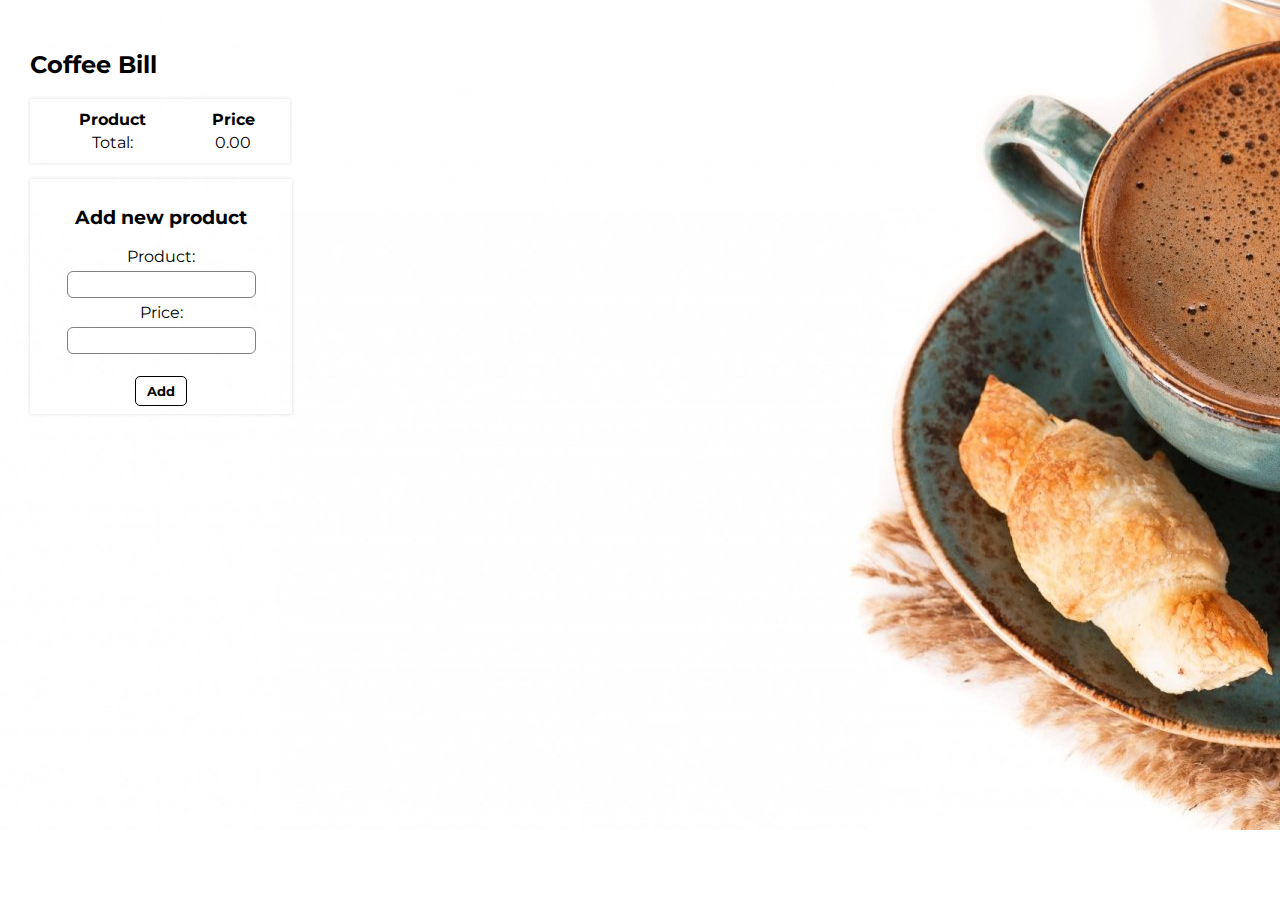
<file: JS Advanced - юни 2019/JS Advanced Retake - 18 April 2019/index.html>
<!DOCTYPE html>
<html lang="en">

<head>
    <meta charset="UTF-8">
    <title>Coffee Bill</title>
    <link rel="stylesheet" href="styles.css">
    <link href="https://fonts.googleapis.com/css?family=Montserrat" rel="stylesheet">
    <script src="https://code.jquery.com/jquery-3.3.1.min.js"></script>
</head>

<body>
    <h2>Coffee Bill</h2>
    <table id="bill">
        <thead>
            <tr>
                <th>Product</th>
                <th>Price</th>
            </tr>
        </thead>
        <tbody id="product-list"></tbody>
        <tfoot>
            <tr>
                <td>Total:</td>
                <td>0.00</td>
            </tr>
        </tfoot>
    </table>
    <section id="add-product">
        <h3>Add new product</h3>
        <label>
            <span>
                Product:
            </span>
            <input type="text">
        </label>
        <label>
            <span>
                Price:
            </span>
            <input type="number">
        </label>
        <button onclick="addProduct()">Add</button>
    </section>

    <script>
        function addProduct() {
            let product = document.querySelector('input[type="text"]').value;
            let price = +document.querySelector('input[type="number"]').value;
            let button = document.getElementsByTagName('button')[0];
            let table = document.getElementById('product-list');


            if (product && +price > 0) {
                let totalSum = document.querySelector('tfoot')
                    .getElementsByTagName('tr')[0]
                    .getElementsByTagName('td')[1];



                let tr = document.createElement('tr');
                let tdProduct = document.createElement('td');
                let tdPrice = document.createElement('td');

                tdProduct.textContent = product;
                tdPrice.textContent = price;

                tr.appendChild(tdProduct);
                tr.appendChild(tdPrice);
                table.appendChild(tr);


                let convertSum = +totalSum.textContent;
                convertSum += +price;
                totalSum.textContent = convertSum

            }

            document.querySelector('input[type="text"]').value = '';
            document.querySelector('input[type="number"]').value = '';

        }
    </script>

</body>

</html>
</file>
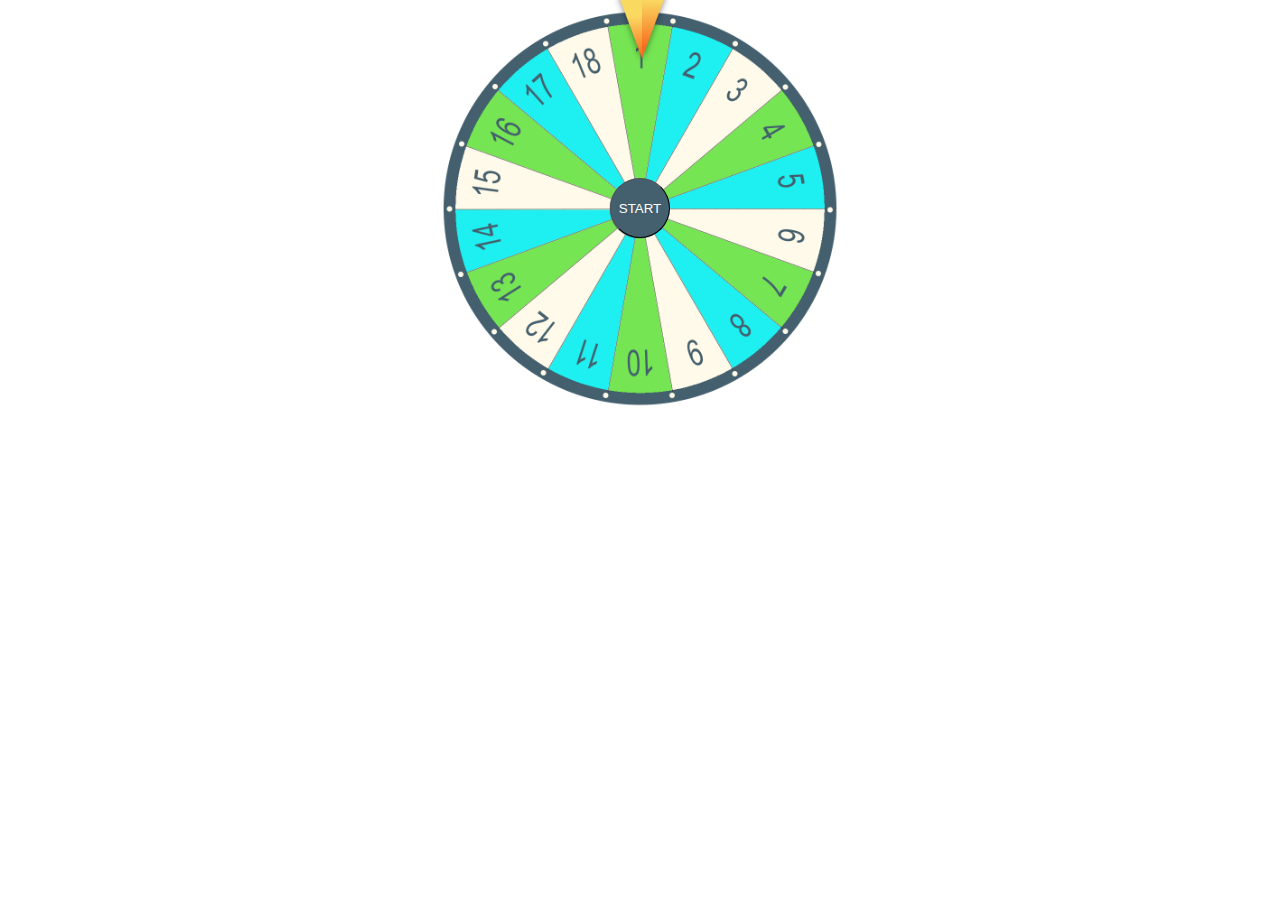
<file: JS Essentials - май 2019/lucky wheel/index.html>
<!DOCTYPE html>
<html>
  <head>
    <title>Weiben - Wheel of fortune</title>
    <meta charset="UTF-8" />
    <link rel="stylesheet" type="text/css" href="style.css" />
  </head>

  <body>
    <div id="app">
      <img class="stop" src="stop.png" />
      <img class="wheel" src="wheel1.png" />
     <button class="btn"> START </button>
     <button class="btn2"> RETRY </button>
    </div>

    <script src="wheelOfFortune.js"></script>
  </body>
</html>
</file>
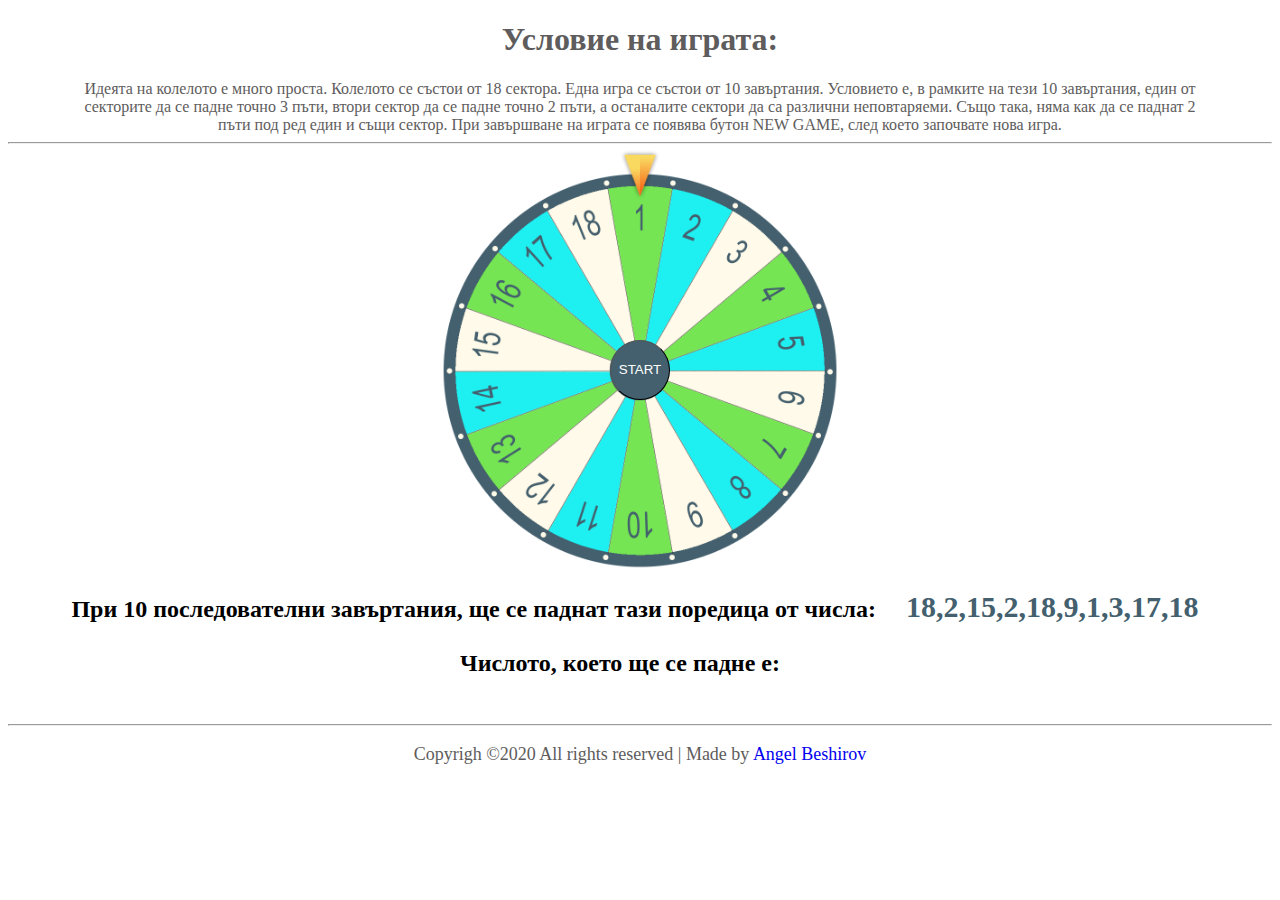
<file: JS Essentials - май 2019/Spinning Wheel/index.html>
<!DOCTYPE html>
<html>
  <head>
    <title>Spinning Wheel</title>
    <meta charset="UTF-8" />
    <link rel="stylesheet" type="text/css" href="style.css" />
  </head>

  <body>
    <article class="condition">
      <h1>Условие на играта:</h1>
      <p class="task">Идеята на колелото е много проста. Колелото се състои от 18 сектора. 
        Една игра се състои от 10 завъртания. Условието е, в рамките на тези 10 завъртания, 
        един от секторите да се падне точно 3 пъти, втори сектор да се падне точно 2 пъти, а останалите 
        сектори да са различни неповтаряеми. Също така, няма как да се паднат 2 пъти под ред един и същи сектор. 
        При завършване на играта се появява бутон NEW GAME, след което започвате нова игра.</p>
      <hr>
      <br>
    </article>
    <div id="app">
      <img class="stop" src="stop.png" />
      <img class="wheel" src="wheel1.png" />
     <button class="btnStart"> START </button>
     <button class="btnNewGame"> NEW GAME </button>
    </div>
    <h2>При 10 последователни завъртания, ще се паднат тази поредица от числа:<span class="digits"></span></h2>
    <h2>Числото, което ще се падне е:    <span class="number"></span></h2>
    <br>
    <hr>
      <p class="info">Copyrigh &copy2020 All rights reserved | Made by <a href="https://angelbwd.github.io/It-s_Me" target="_blank">Angel Beshirov</a></p>
    <script type="text/javascript" src="spinningWheel.js"></script>
  
  </body>
</html>
</file>
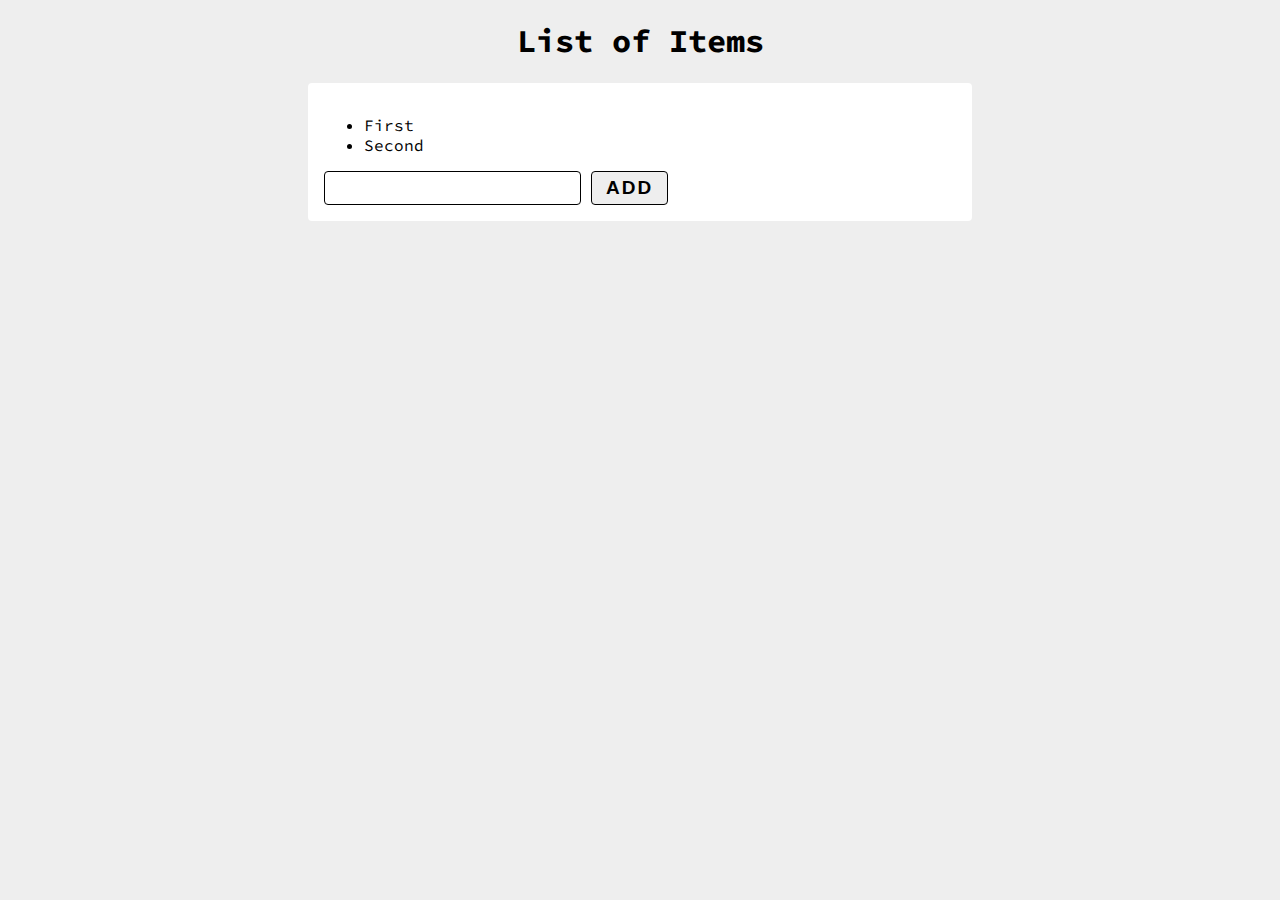
<file: JS Advanced - юни 2019/14.06.2019 DOM MANIPULATIONS/01. List-Of-Items/index.html>
<!--Problems for in-class lab for the “JavaScript Advanced” course @ SoftUni.
Submit your solutions in the SoftUni judge system at https://judge.softuni.bg/Contests/1549/Lab-DOM-Manipulations -->

<!DOCTYPE html>
<html lang="en">

<head>
    <meta charset="UTF-8">
    <meta name="viewport" content="width=device-width, initial-scale=1.0">
    <meta http-equiv="X-UA-Compatible" content="ie=edge">
    <link rel="stylesheet" href="style.css">
    <title>List of Items</title>
</head>

<body>
    <h1>List of Items</h1>
    <main>
        <ul id="items">
            <li>First</li>
            <li>Second</li>
        </ul>
        <input type="text" id="newItemText" />
        <input type="button" value="Add" onclick="addItem()">
    </main>
</body>
<script src="./app.js"></script>
</html>
</file>
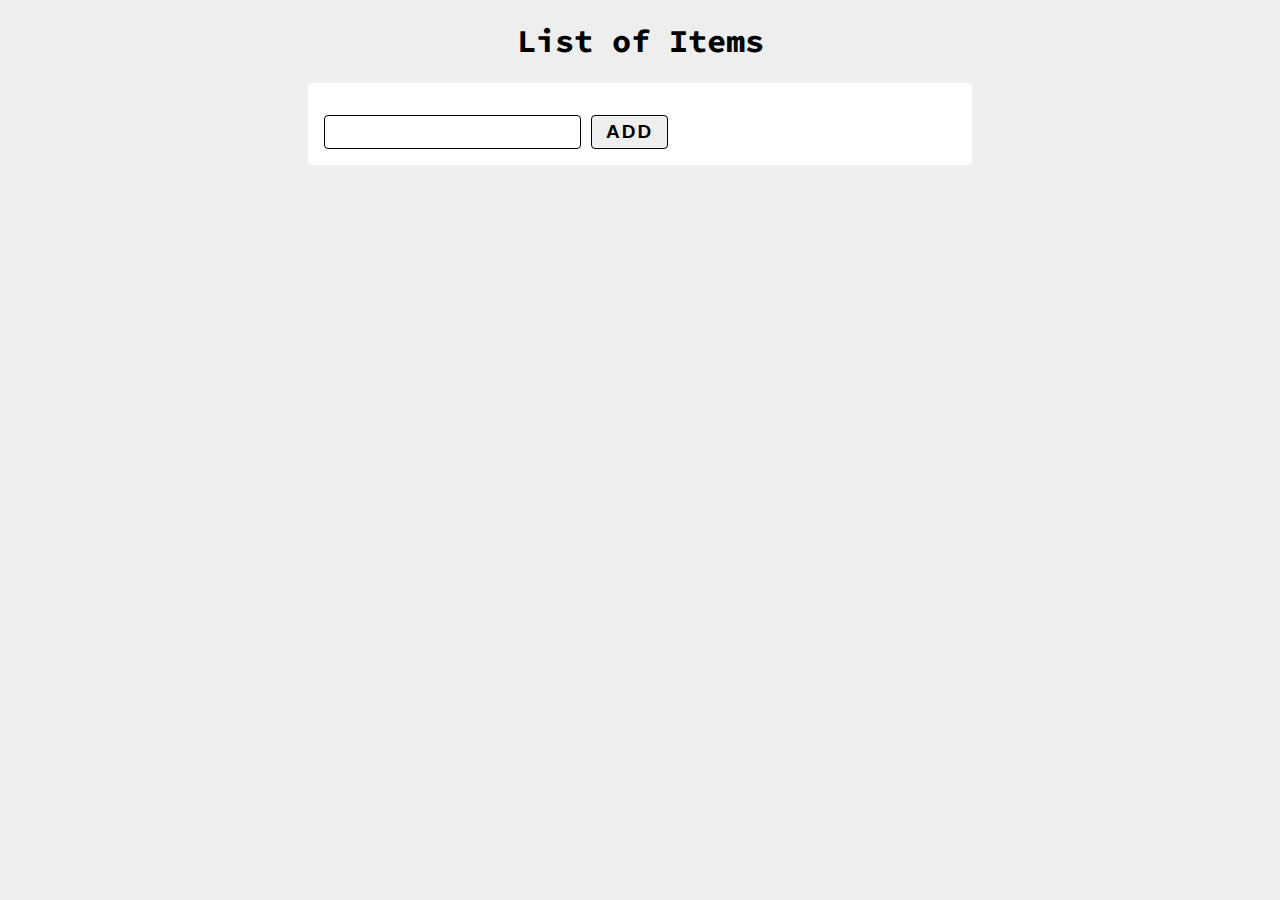
<file: JS Advanced - юни 2019/14.06.2019 DOM MANIPULATIONS/02. Add-Delete/index.html>
<!--Problems for in-class lab for the “JavaScript Advanced” course @ SoftUni.
Submit your solutions in the SoftUni judge system at https://judge.softuni.bg/Contests/1549/Lab-DOM-Manipulations -->

<!DOCTYPE html>
<html lang="en">

<head>
    <meta charset="UTF-8">
    <meta name="viewport" content="width=device-width, initial-scale=1.0">
    <meta http-equiv="X-UA-Compatible" content="ie=edge">
    <link rel="stylesheet" href="style.css">
    <title>Add/Delete</title>
</head>

<body>
    <h1>List of Items</h1>
    <main>
        <ul id="items"></ul>
        <input type="text" id="newText" />
        <input type="button" value="Add" onclick="addItem()">
    </main>
    <script src="./app.js"></script>
</body>
</html>
</file>
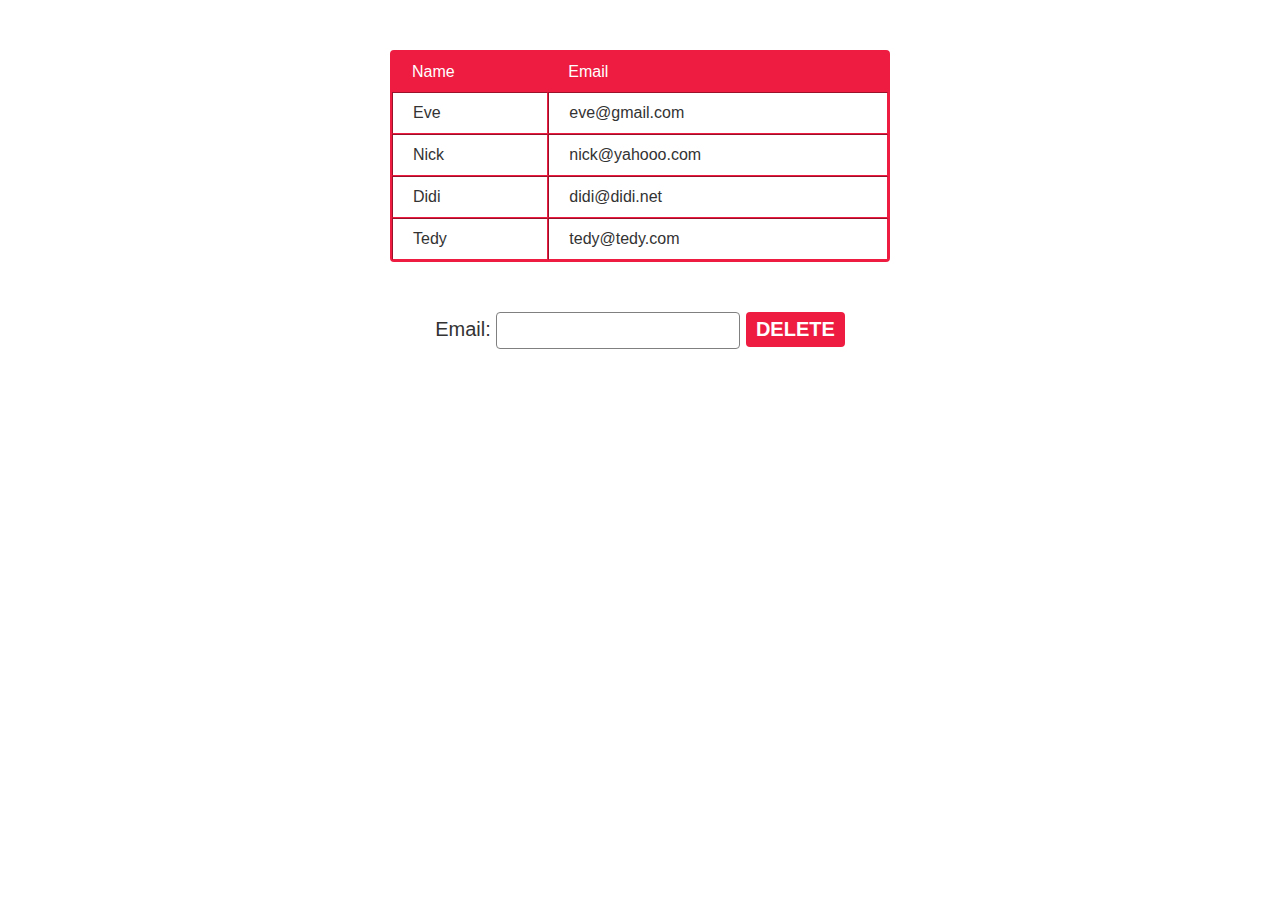
<file: JS Advanced - юни 2019/14.06.2019 DOM MANIPULATIONS/03. Delete-From-Table/index.html>
<!--Problems for in-class lab for the “JavaScript Advanced” course @ SoftUni.
Submit your solutions in the SoftUni judge system at https://judge.softuni.bg/Contests/1549/Lab-DOM-Manipulations -->

<!DOCTYPE html>
<html lang="en">

<head>
    <meta charset="UTF-8">
    <meta name="viewport" content="width=device-width, initial-scale=1.0">
    <meta http-equiv="X-UA-Compatible" content="ie=edge">
    <link rel="stylesheet" href="style.css">
    <title>Delete from Table</title>
</head>

<body>
    <table border="1" id="customers">
        <thead>
            <tr>
                <th>Name</th>
                <th>Email</th>
            </tr>
        </thead>
        <tbody>
            <tr>
                <td>Eve</td>
                <td>eve@gmail.com</td>
            </tr>
            <tr>
                <td>Nick</td>
                <td>nick@yahooo.com</td>
            </tr>
            <tr>
                <td>Didi</td>
                <td>didi@didi.net</td>
            </tr>
            <tr>
                <td>Tedy</td>
                <td>tedy@tedy.com</td>
            </tr>
        </tbody>
    </table>
    <label>
        Email: <input type="text" name="email" />
        <button onclick="deleteByEmail()">Delete</button>
    </label>
    <div id="result"></div>
    <script src="./app.js"></script>
</body>

</html>
</file>
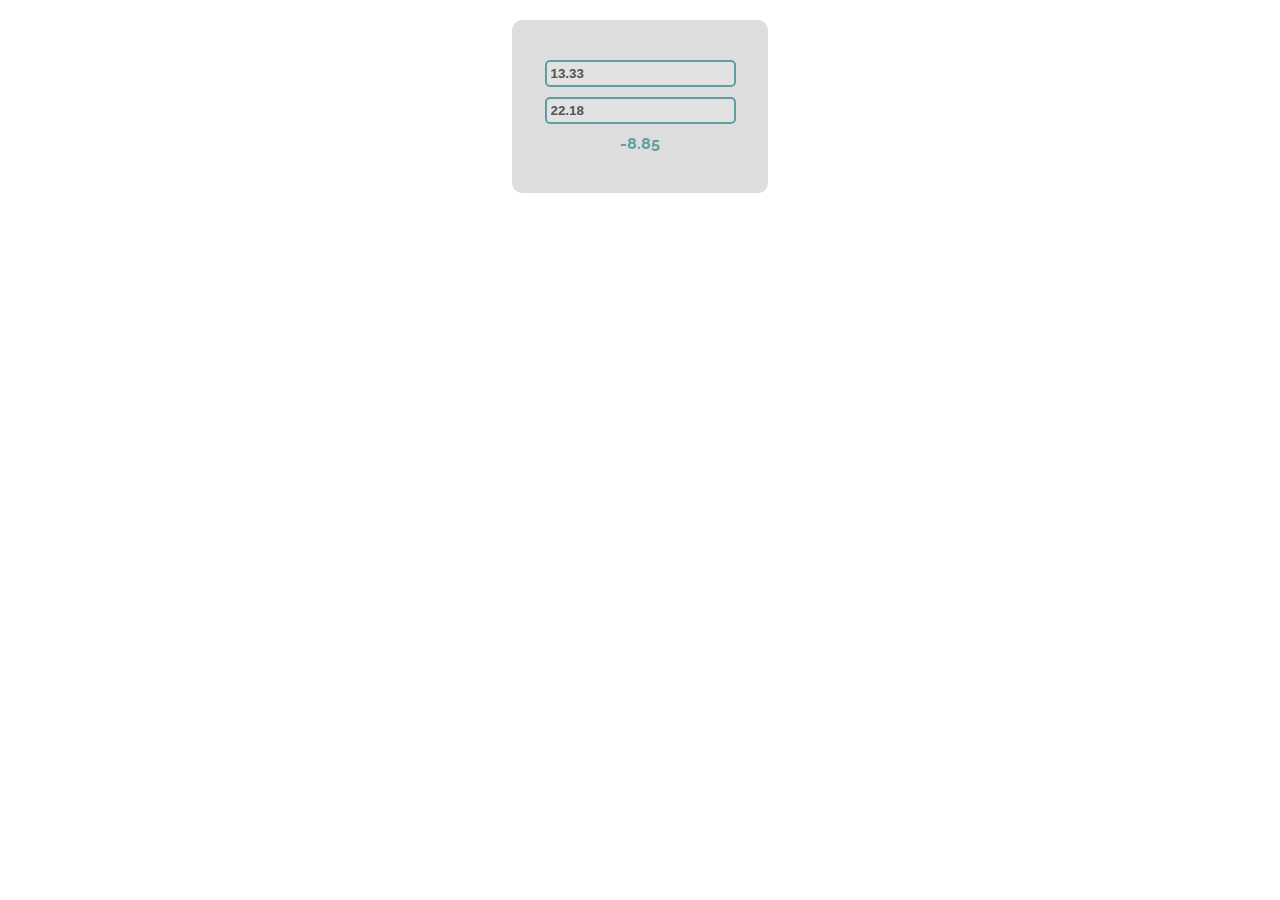
<file: JS Advanced - юни 2019/17.06.2019 EXERCISE DOM MANIPULATIONS/01. Subtraction/index.html>
<!--Problems for in-class lab for the “JavaScript Advanced” course @ SoftUni.
Submit your solutions in the SoftUni judge system at https://judge.softuni.bg/Contests/1550/Exercise-DOM-Manipulations -->


<!DOCTYPE html>
<html lang="en">

<head>
    <meta charset="UTF-8">
    <title>Subtraction</title>
    <link rel="stylesheet" href="index.css">
</head>

<body>
    <div id="wrapper">
        <input type="text" id="firstNumber" value="13.33" disabled>
        <input type="text" id="secondNumber" value="22.18" disabled>

        <div id="result"></div>
    </div>
    <script src="subtract.js"></script>
    <script>
        window.onload = function () {
            subtract();
        }
    </script>
</body>

</html>
</file>
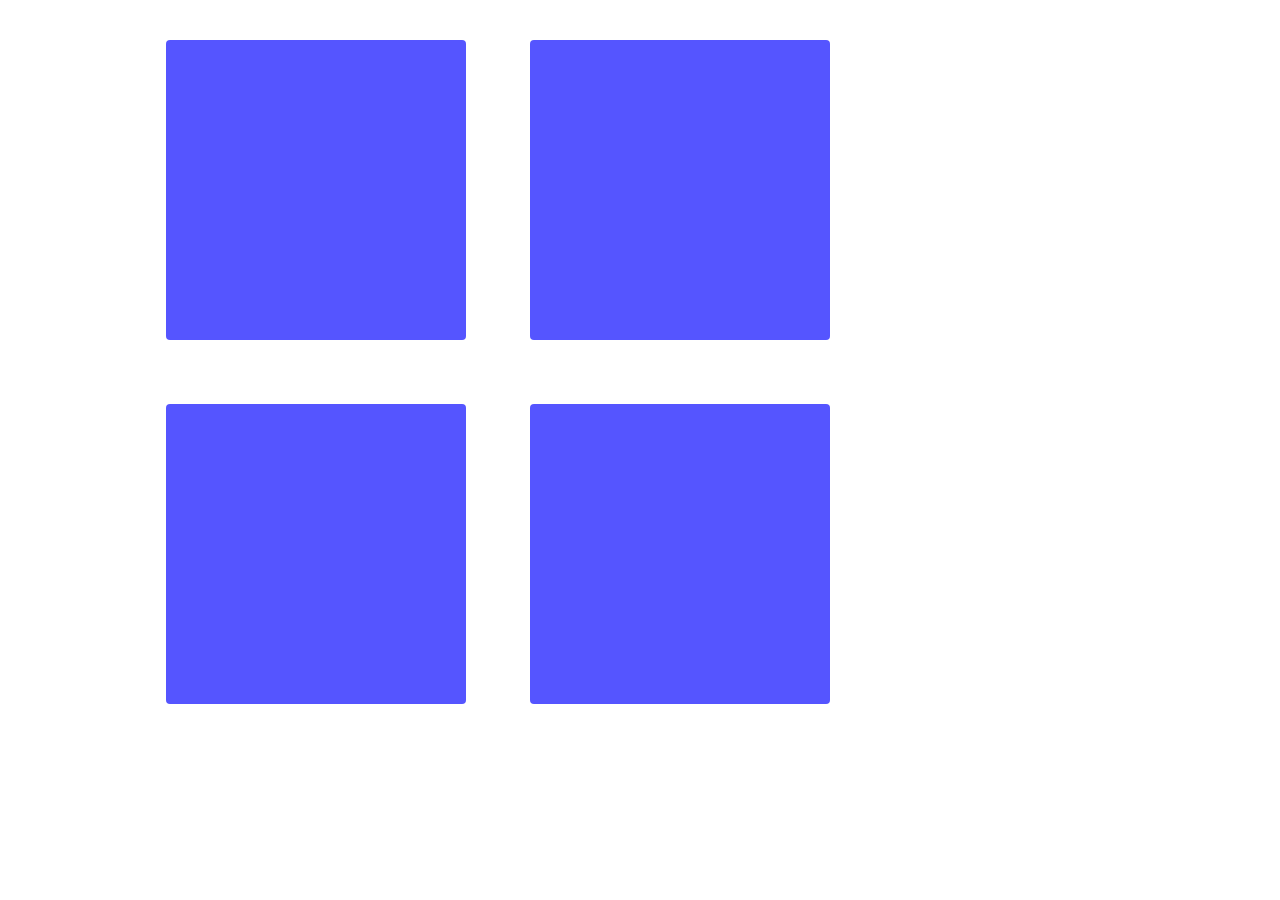
<file: JS Advanced - юни 2019/17.06.2019 EXERCISE DOM MANIPULATIONS/04. Sections/index.html>
<!--Problems for in-class lab for the “JavaScript Advanced” course @ SoftUni.
Submit your solutions in the SoftUni judge system at https://judge.softuni.bg/Contests/1550/Exercise-DOM-Manipulations -->

<!DOCTYPE html>
<html lang="en">

<head>
    <meta charset="UTF-8">
    <title>Sections</title>
    <link rel="stylesheet" href="style.css">
    <script src="script.js"></script>
</head>
<body onload="create(['Section 1', 'Section 2', 'Section 3', 'Section 4']);">
    <div id="content">
    </div>
</body>

</html>
</file>
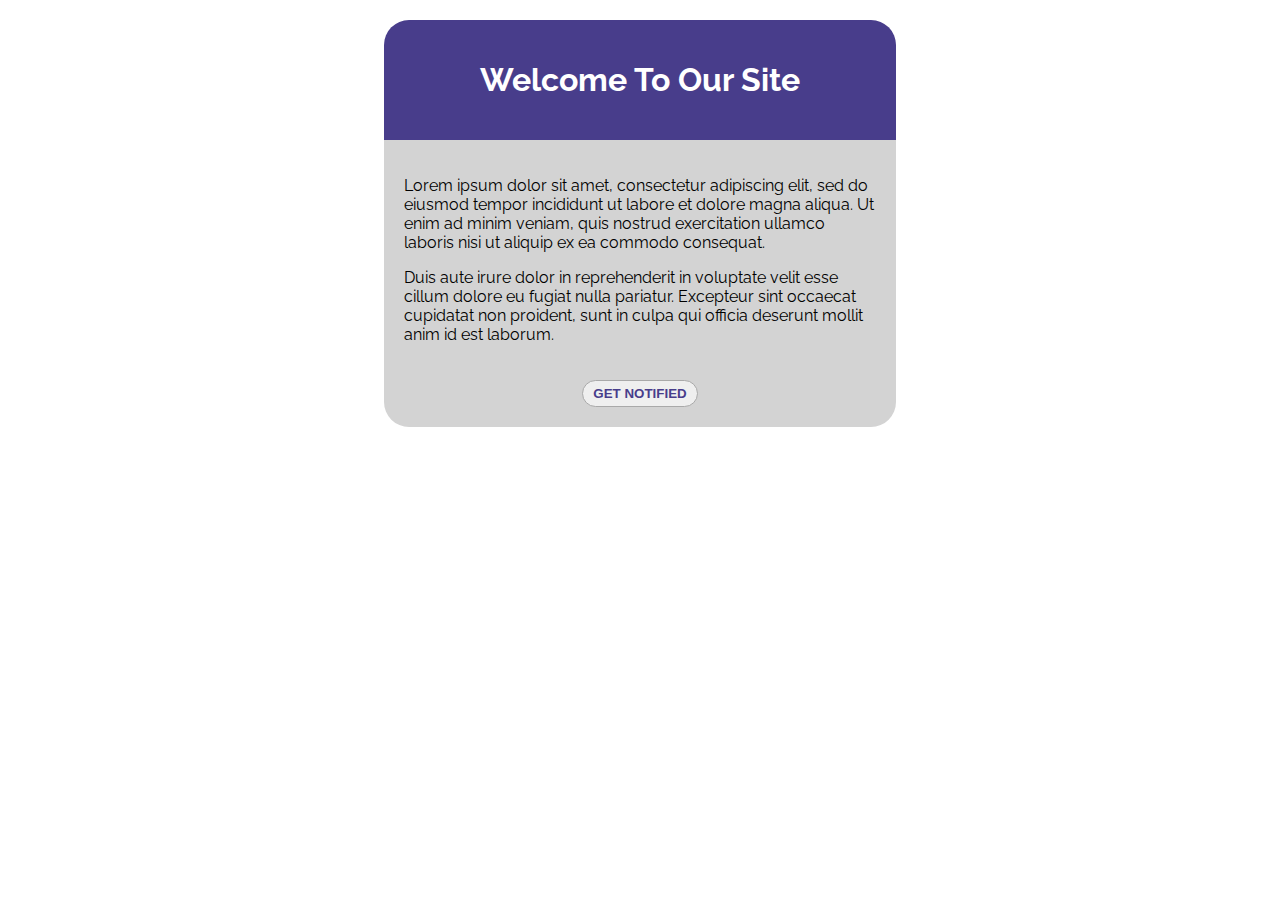
<file: JS Advanced - юни 2019/17.06.2019 EXERCISE DOM MANIPULATIONS/05. Notification/index.html>
<!--Problems for in-class lab for the “JavaScript Advanced” course @ SoftUni.
Submit your solutions in the SoftUni judge system at https://judge.softuni.bg/Contests/1550/Exercise-DOM-Manipulations -->

<!DOCTYPE html>
<html lang="en">

<head>
    <meta charset="UTF-8">
    <title>Notification</title>
    <link rel="stylesheet" href="styles.css">
    <script src="scripts.js"></script>
</head>

<body>
    <div id="container">
        <header class="header">
            <h1>Welcome to our site</h1>
        </header>
        <div id="content">
            <article class="post">
                <p>Lorem ipsum dolor sit amet, consectetur adipiscing elit, sed do eiusmod tempor incididunt ut labore
                    et
                    dolore magna aliqua. Ut enim ad minim veniam, quis nostrud exercitation ullamco laboris nisi ut
                    aliquip
                    ex ea commodo consequat.</p>
                <p>Duis aute irure dolor in reprehenderit in voluptate velit esse cillum dolore eu fugiat nulla
                    pariatur.
                    Excepteur sint occaecat cupidatat non proident, sunt in culpa qui officia deserunt mollit anim id
                    est
                    laborum.</p>
            </article>
            <button onclick="notify('Something happened!')">Get notified</button>
        </div>
        <div id="notification"></div>
    </div>
</body>

</html>
</file>
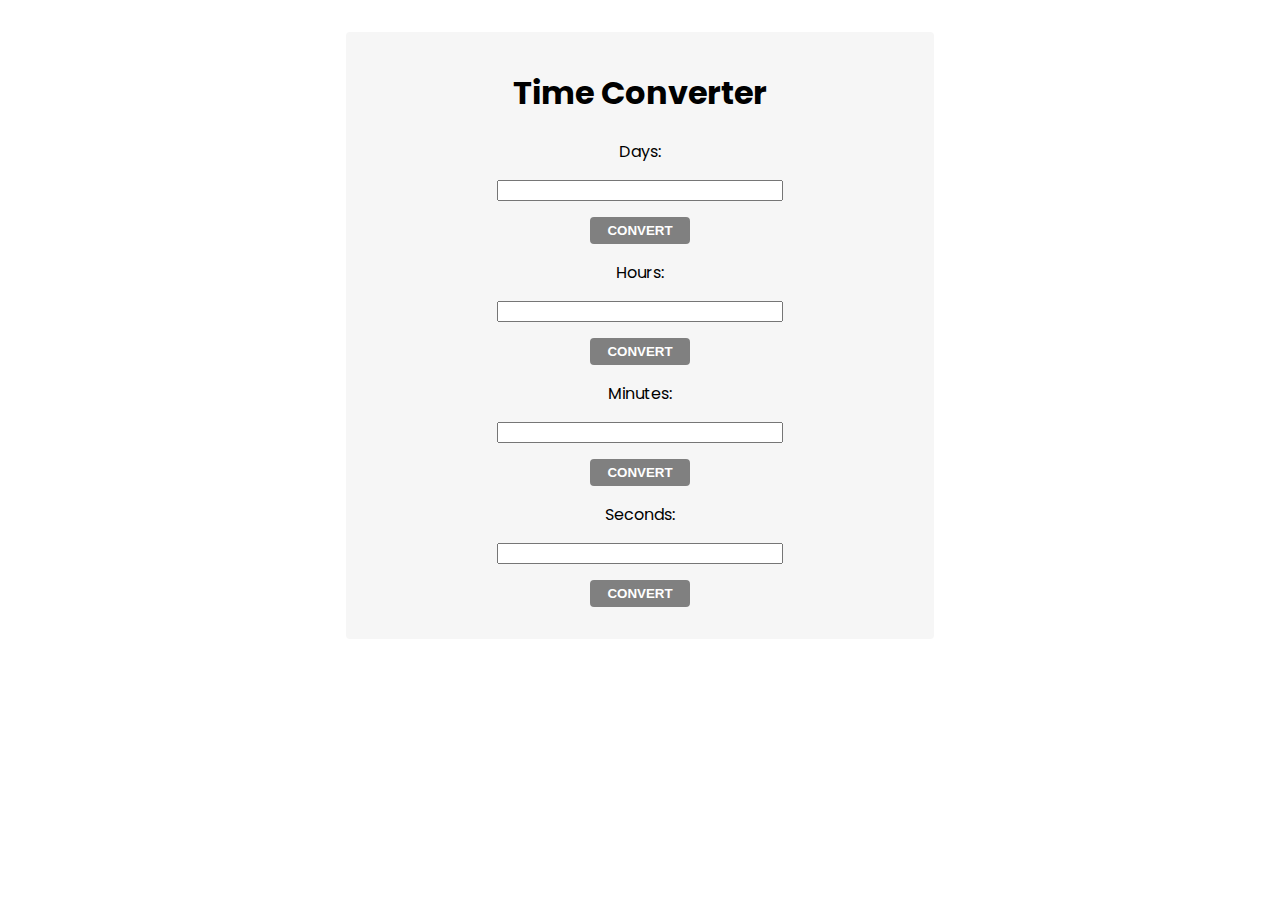
<file: JS Advanced - юни 2019/17.06.2019 EXERCISE DOM MANIPULATIONS/06. Time-Converter/index.html>
<!--Problems for in-class lab for the “JavaScript Advanced” course @ SoftUni.
Submit your solutions in the SoftUni judge system at https://judge.softuni.bg/Contests/1550/Exercise-DOM-Manipulations -->

<!DOCTYPE html>
<html lang="en">

<head>
    <meta charset="UTF-8">
    <meta name="viewport" content="width=device-width, initial-scale=1.0">
    <meta http-equiv="X-UA-Compatible" content="ie=edge">
    <title>Time Converter</title>
    <link rel="stylesheet" href="style.css">
</head>

<body onload="attachEventsListeners()">
    <main>
        <h1>Time Converter</h1>
        <div>
            <label for="days">Days: </label>
            <input type="text" id="days">
            <input id="daysBtn" type="button" value="Convert">
        </div>
        <div>
            <label for="hours">Hours: </label>
            <input type="text" id="hours">
            <input id="hoursBtn" type="button" value="Convert">
        </div>
        <div>
            <label for="minutes">Minutes: </label>
            <input type="text" id="minutes">
            <input id="minutesBtn" type="button" value="Convert">
        </div>
        <div>
            <label for="seconds">Seconds: </label>
            <input type="text" id="seconds">
            <input id="secondsBtn" type="button" value="Convert">
        </div>
    </main>
</body>

<script src="solution.js"></script>

</html>
</file>
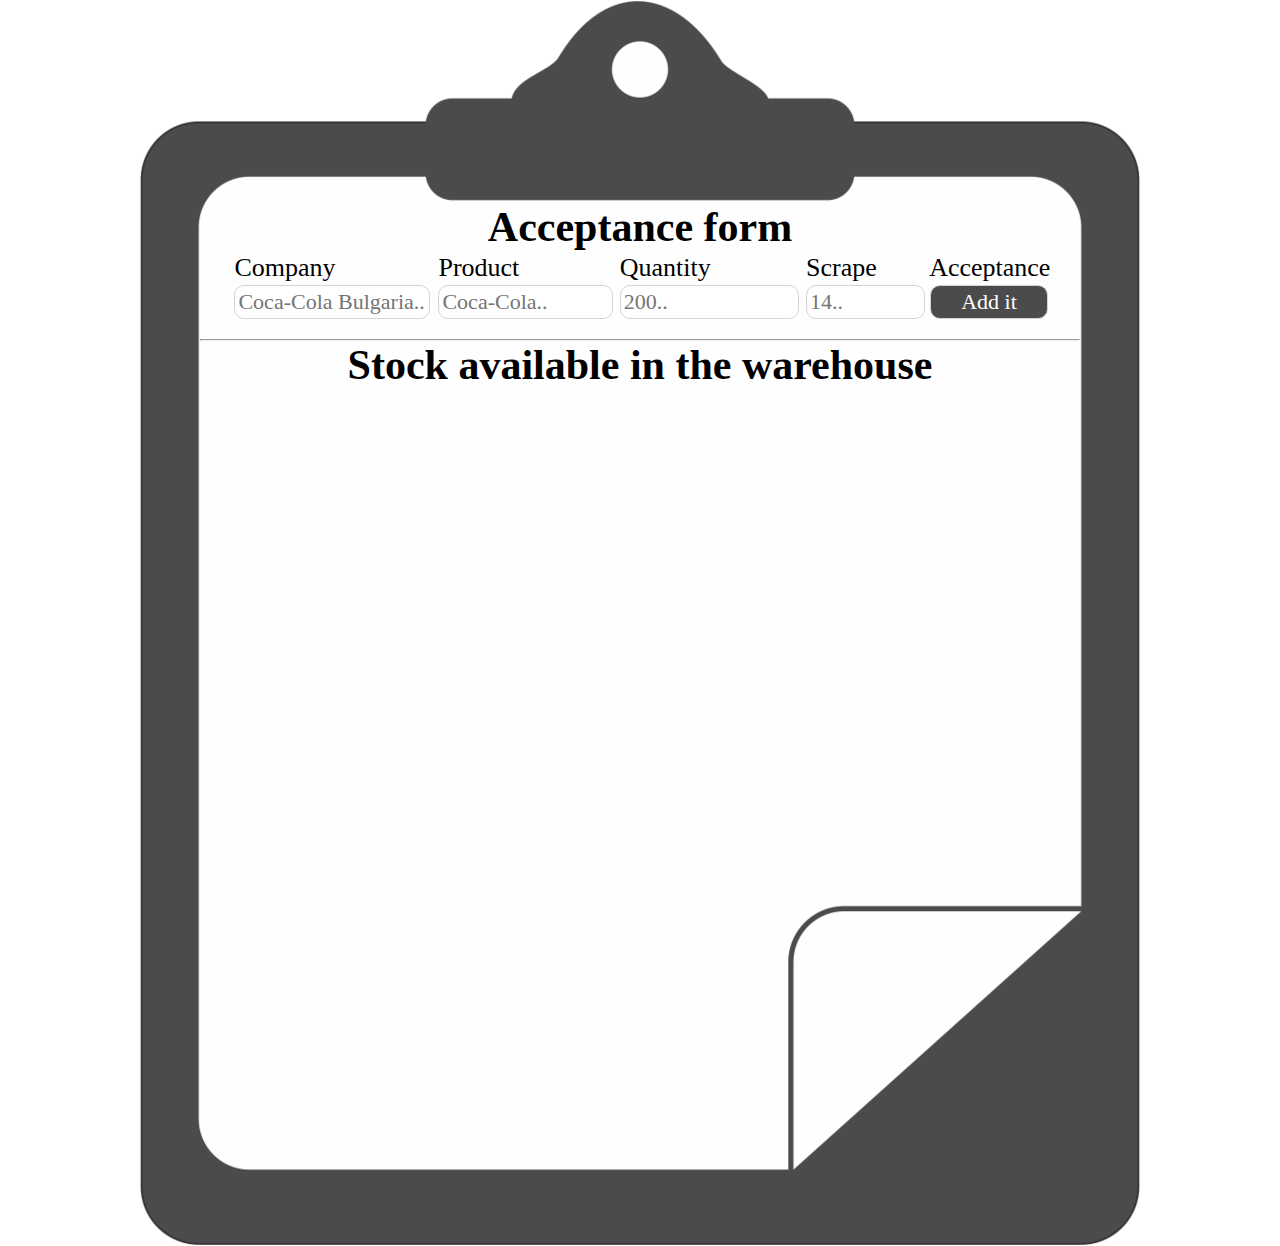
<file: JS Advanced - юни 2019/JS Advanced Exam Preparation - July 2019/01. Form Acceptance/index.html>
<!DOCTYPE html>
<html lang="en">
<head>
    <meta charset="UTF-8">
    <title>Title</title>
    <link type="text/css" rel="stylesheet" href="./styles/styles.css">
</head>
<body>
<div id="protocol">
    <section>
        <table id="acceptanceForm">
            <thead>
            <tr>
                <th colspan="5">Acceptance form</th>
            </tr>
            </thead>
            <tbody>
            <tr id="productInfo">
                <td>Company</td>
                <td>Product</td>
                <td>Quantity</td>
                <td>Scrape</td>
                <td>Acceptance</td>
            </tr>
            <tr id="fields">
                <td><input type="text" name="shippingCompany" placeholder="Coca-Cola Bulgaria.."/></td>
                <td><input type="text" name="productName" placeholder="Coca-Cola.."/></td>
                <td><input type="text" name="productQuantity" placeholder="200.."/></td>
                <td><input type="text" name="productScrape" placeholder="14.."/></td>
                <td>
                    <button type="button" id="acceptance">Add it</button>
                </td>
            </tr>
            </tbody>
        </table>
        <br>
        <hr>
        <div id="warehouse">
            <h1>Stock available in the warehouse</h1>
        </div>
    </section>
</div>
</body>
<script src="./scripts/app.js"></script>
<script>
document.onload = acceptance();
</script>
</html>
</file>
<file: JS Advanced - юни 2019/JS Advanced Retake - 18 April 2019/styles.css>
body {
    font-family: 'Montserrat', sans-serif;
    padding: 30px;
    margin: 0;
    background: url("images/background.jpg") no-repeat center;
}

#bill, #add-product {
    width: 246px;
    margin: 1em 0;
    text-align: center;
    box-shadow: 0 0 0.2rem 0 rgba(68, 68, 68, .2);
    padding: 8px;
}

#bill {
    width: 260px;
}

#product-list {
    border: 2px solid black;
}

label, label span {
    display: block;
}

input {
    border: 1px solid gray;
    border-radius: 6px;
    padding: 5px;
    margin: 5px;
    outline: none;
}

button {
    background: none;
    border: 1px solid black;
    font-weight: bold;
    padding: 6px 11px;
    border-radius: 5px;
    font-family: 'Montserrat', sans-serif;
    margin-top: 17px;
    outline: none;
}

button:hover {
    box-shadow: 0 0 0.2rem 0 rgba(68, 68, 68, .2);
    text-decoration: underline;
    cursor: pointer;
}
</file>
<file: JS Essentials - май 2019/lucky wheel/style.css>
#app {
    width: 400px;
    height:400px;
    margin: 0 auto;
    position: relative;
}

.stop {
    position: absolute;
    width: 60px;
    left: 172px;
    top: -20px;
    z-index: 2;
}

.wheel {
    position: relative;
    width: 100%;
    height: 100%;
}

.btn {
    display: block;
    width: 60px;
    height: 60px;
    margin: 10px auto;
    padding: 2px;
    border-radius: 50px;
    border-color: black;
    border-width: 1px;
    color: white;
    background: #44606E;
    text-align: center;
    position: absolute;
    z-index: 2;
    left: 170px;
    top: 160px;
}
 
.btn2 {
    display: block;
    width: 60px;
    height: 60px;
    margin: 10px auto;
    padding: 2px;
    border-radius: 50px;
    border-color: black;
    border-width: 1px;
    color: white;
    background: #44606E;
    position: fixed;
    z-index: 2;
    left: 654px;
    top: 168px;
}

.btn:hover{
    border-color: black;
    color: white;
    background: #F9AB44;
}

.btn2:hover {
    border-color: black;
    color: white;
    background: #F9AB44;
}
</file>
<file: JS Essentials - май 2019/Spinning Wheel/style.css>
#app {
    width: 400px;
    height: 400px;
    margin: 0 auto;
    position: relative;
}

.stop {
    position: absolute;
    width: 40px;
    left: 180px;
    top: -20px;
    z-index: 2;
}

.wheel {
    position: relative;
    width: 100%;
    height: 100%;
}

.btnStart {
    display: block;
    width: 60px;
    height: 60px;
    margin: 10px auto;
    padding: 2px;
    border-radius: 50px;
    border-color: black;
    border-width: 1px;
    color: white;
    background: #44606E;
    text-align: center;
    position: absolute;
    z-index: 2;
    left: 170px;
    top: 160px;
    cursor: pointer
}

.btnNewGame {
    display: block;
    width: 60px;
    height: 60px;
    margin: 10px auto;
    padding: 2px;
    border-radius: 50px;
    border-color: black;
    border-width: 1px;
    color: white;
    background: red;
    position: absolute;
    z-index: 2;
    left: 170px;
    top: 160px;
    cursor: pointer
}

.btnStart:hover {
    border-color: black;
    color: white;
    background: #F9AB44;
}


.btnNewGame:hover {
    border-color: black;
    color: white;
    background: rgb(39, 156, 39);

}

article {
    text-align: center;
    color: rgb(94, 92, 92);
}

h1,h2 {
    text-align: center;
}

span {
    font-size: 30px;
    margin-left: 20px;
    padding: 10px;
    color: #44606E;
}


p,h1,h2 {
    font-family: "Times New Roman", Times, serif;
}

a {
    text-decoration: none;
}

.info {
    font-size: 18px;
    text-align: center;
    color: rgb(94, 92, 92);
    font-family: "Times New Roman", Times, serif;
}

.task {
    margin:  0 4em;
}
</file>
<file: JS Advanced - юни 2019/14.06.2019 DOM MANIPULATIONS/01. List-Of-Items/style.css>
@import url('https://fonts.googleapis.com/css?family=Source+Code+Pro');

body {
    background: #EEEEEE;
    font-family: 'Source Code Pro', monospace;
}

body>h1 {
    text-align: center;
}

main {
    background: white;
    width: 50%;
    margin: 0 auto;
    padding: 1rem;
    border-radius: 4px;
}

main input[type="text"] {
    border: 1px solid black;
    border-radius: 4px;
    padding: 5px;
    font-size: 19px;
    outline: none;
    cursor: pointer;
}

main input[type="button"] {
    border: 1px solid;
    background: #EEEEEE;
    font-size: 19px;
    border-radius: 4px;
    padding: 5px 14px;
    font-weight: bold;
    text-transform: uppercase;
    letter-spacing: 2px;
    outline: none;
}
</file>
<file: JS Advanced - юни 2019/14.06.2019 DOM MANIPULATIONS/02. Add-Delete/style.css>
@import url('https://fonts.googleapis.com/css?family=Source+Code+Pro');

body {
    background: #EEEEEE;
    font-family: 'Source Code Pro', monospace;
}

body>h1 {
    text-align: center;
}

main {
    background: white;
    width: 50%;
    margin: 0 auto;
    padding: 1rem;
    border-radius: 4px;
}

main input[type="text"] {
    border: 1px solid black;
    border-radius: 4px;
    padding: 5px;
    font-size: 19px;
    outline: none;
    cursor: pointer;
}

main input[type="button"] {
    border: 1px solid;
    background: #EEEEEE;
    font-size: 19px;
    border-radius: 4px;
    padding: 5px 14px;
    font-weight: bold;
    text-transform: uppercase;
    letter-spacing: 2px;
    outline: none;
}
</file>
<file: JS Advanced - юни 2019/14.06.2019 DOM MANIPULATIONS/03. Delete-From-Table/style.css>
* {
    margin: 0;
    padding: 0;
    box-sizing: border-box;
}

body {
    font-family: -apple-system, BlinkMacSystemFont, "Segoe UI", Roboto, "Helvetica Neue", Arial, sans-serif;
    color: #333;
}

table {
    text-align: left;
    line-height: 40px;
    border-collapse: separate;
    border-spacing: 0;
    border: 2px solid #ed1c40;
    width: 500px;
    margin: 50px auto;
    border-radius: .25rem;
}

th {
    border: none;
}

thead tr:first-child {
    background: #ed1c40;
    color: #fff;
    border: none;
}

th,
td {
    padding: 0 15px 0 20px;
}

th {
    font-weight: 500;
}

tbody tr:hover {
    background-color: #f2f2f2;
    cursor: default;
}

.button {
    color: #aaa;
    cursor: pointer;
    vertical-align: middle;
    margin-top: -4px;
}

.edit:hover {
    color: #0a79df;
}

.delete:hover {
    color: #dc2a2a;
}

label {
    margin-left: 34%;
    font-size: 20px;
}

input[type="text"] {
    border-radius: 4px;
    padding: 7px 5px;
    border: 1px solid gray;
    font-size: 18px;
    outline: none;
}

button {
    background: #ed1c40;
    border: #ed1c40;
    border-radius: 4px;
    padding: 6px 10px;
    font-size: 20px;
    color: white;
    font-weight: bold;
    text-transform: uppercase;
    cursor: pointer;
    outline: none;
}

#result {
    text-align: center;
}
</file>
<file: JS Advanced - юни 2019/17.06.2019 EXERCISE DOM MANIPULATIONS/01. Subtraction/index.css>
@import url('https://fonts.googleapis.com/css?family=Raleway');

body {
    width: 20%;
    margin: 0 auto;
    padding-top: 20px;
    font-family: 'Raleway',sans-serif;
}

#wrapper{
    background: #DDDDDD;
    text-align: center;
    padding: 40px 20px;
    border-radius: 10px;
}

input[type="text"] {
    margin-bottom: 10px;
    padding: 5px 0;
    border-radius: 5px;
    font-weight: 700;
}
 #result{
     font-weight: 700;
     color: cadetblue;
 }

 #wrapper input {
     padding: 4px;
     border: 2px solid cadetblue;
 }
</file>
<file: JS Advanced - юни 2019/17.06.2019 EXERCISE DOM MANIPULATIONS/04. Sections/style.css>
@import url('https://fonts.googleapis.com/css?family=Poppins');

body {
    font-family: 'Poppins', sans-serif;
}

#content {
    width: 80%;
    margin: 0 auto;
}

#content div {
    float: left;
    width: 300px;
    height: 300px;
    margin: 2em;
    background: #5555ff;
    text-align: center;
    border-radius: 4px;
}

#content div p {
    color: white;
    margin: 6em 3em 6em 3em;
}
</file>
<file: JS Advanced - юни 2019/17.06.2019 EXERCISE DOM MANIPULATIONS/05. Notification/styles.css>
@import url('https://fonts.googleapis.com/css?family=Raleway');

body {
    width: 40%;
    font-family: 'Raleway',sans-serif;
    margin: 0 auto;
    text-align: center;
    padding-top: 20px;
}

.header {
    background-color: darkslateblue;
    color: white;
    text-transform:capitalize;
    margin: 0;
    padding: 20px 20px;
    border-top-left-radius: 25px;
    border-top-right-radius: 25px;
}
#content{
    background: lightgrey;
    border-bottom-left-radius: 25px;
    border-bottom-right-radius: 25px;
}
.post {
    margin:0;
    padding: 20px 20px;
    text-align: left;
}

button{
    margin-bottom: 20px;
    padding: 5px 10px;
    border: 1px solid darkgray;
    border-radius: 15px;
    font-weight: bold;
    cursor: pointer;
    color:darkslateblue;
    text-transform: uppercase;
    outline: none;
}

#notification {
    float: right;
    background: darkslateblue;
    color: #ffffff;
    border-radius: 15px;
    padding: 0.5em 2em 0.5em 2em;
    margin: 1em;
    display: none;
    position: absolute;
    top: 0;
    right: 0;
}
</file>
<file: JS Advanced - юни 2019/17.06.2019 EXERCISE DOM MANIPULATIONS/06. Time-Converter/style.css>
@import url('https://fonts.googleapis.com/css?family=Poppins');

body {
    font-family: 'Poppins', sans-serif;
}

main {
    width: 44%;
    margin: 2rem auto;
    text-align: center;
    background: #f6f6f6;
    padding: 1rem;
    border-radius: 4px;
}

main label, main input {
    display: block;
}

main input {
    text-align: center;
    width: 50%;
    margin: 1rem auto;
}

#daysBtn, #hoursBtn, #minutesBtn, #secondsBtn {
    background: gray;
    width: 18%;
    border: 2px solid gray;
    border-radius: 4px;
    padding: 4px 9px;
    text-transform: uppercase;
    font-weight: bold;
    color: white;
}
</file>
<file: JS Advanced - юни 2019/JS Advanced Exam Preparation - July 2019/01. Form Acceptance/styles/styles.css>
*{
    margin:0;
    padding:0;
    font-family: Calibri;
}

#protocol{
    width: 1000px;
    height: 1244px;
    margin: 0 auto;
    background-image: url("../images/formIcon.png");
    border:1px solid white;
}

#protocol section{
    width: 880px;
    height: 700px;
    margin: 0 auto;
    margin-top: 200px;
}

#protocol table{
    width: 880px;
    margin: 0 auto;
    font-size: 24px;
}

table thead, h1{
    text-align: center;
    font-size: 42px;
}

#protocol table tbody tr#productInfo{
    font-weight: bold;
    font-size: 30px;
}

#p td{
    padding-left: 0.5%;
    padding-right: 1.5%;
}

#protocol table input{
    width: 95%;
}

#protocol table tbody tr#fields td input, button{
    font-size: 22px;
}

#protocol table tbody tr#fields td button{
    width: 100%;
}

#fields td, #productInfo td {
    padding-left: 0.3%;
    padding-right: 0.2%;
}

#fields td:first-child{
    width: 25%;
}

#fields td:nth-child(4){
    width: 15%;
}

p{
    display: inline-block;
}

div#warehouse{
    margin: 0 auto;
    text-align: center;
    font-size: 28px;
}

div#warehouse hr{
    width: 50%;
    margin: 0 auto;
}


div#warehouse button{
    font-size: 26px;
}

button{
	margin-left: 1%;
	background-color: rgb(75,75,77);
	color: white;
	border-radius: 5%;
	padding: 0.5%;
}

button:hover {
    cursor: pointer;
    background-color: lightgray;
    color: rgb(75,75,77);
}

#protocol table {
    width: 820px;
}

#protocol table tbody tr#fields td input, button {
    font-size: 22px;
    border-radius: 10px;
    padding: 3px;
    border: 1px solid lightgray;
    outline: none;
    cursor: pointer;
}

#protocol table tbody tr#productInfo {
    font-size: 26px;
    font-weight: normal;
}
</file>
